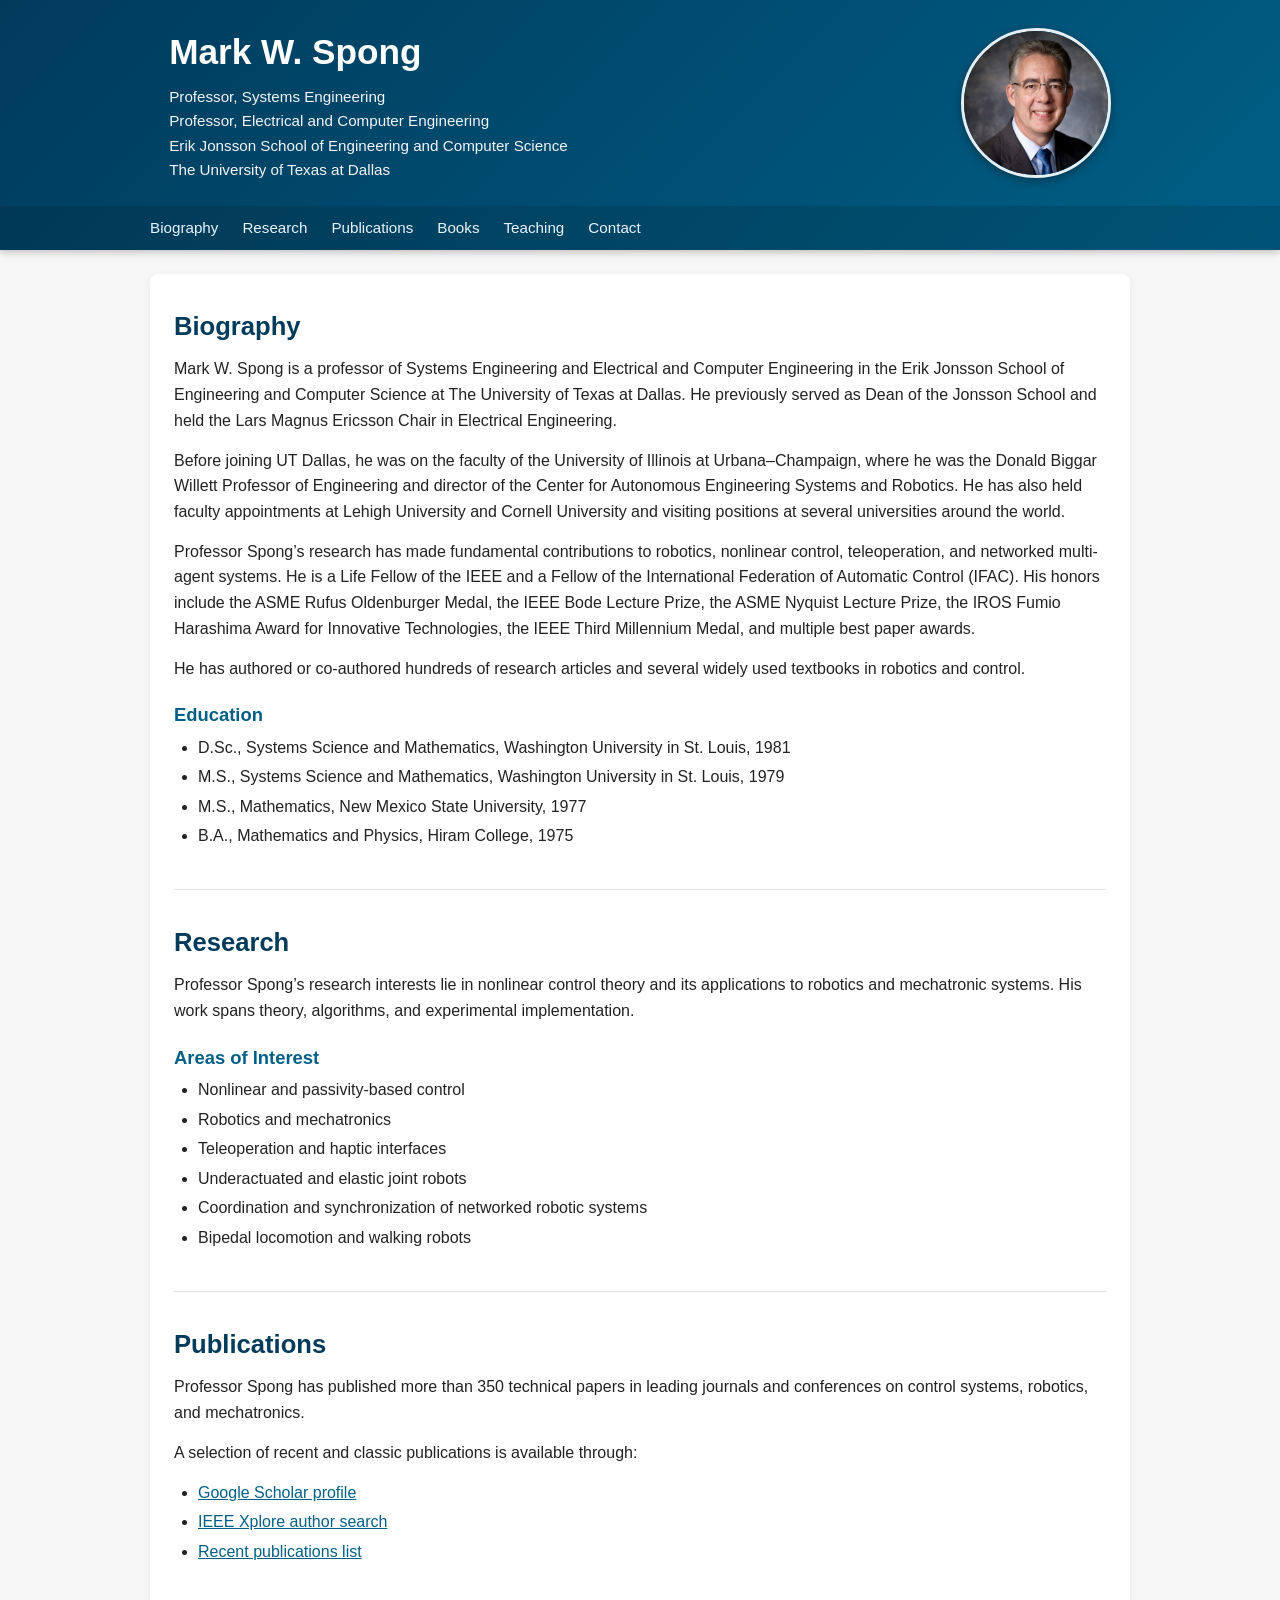
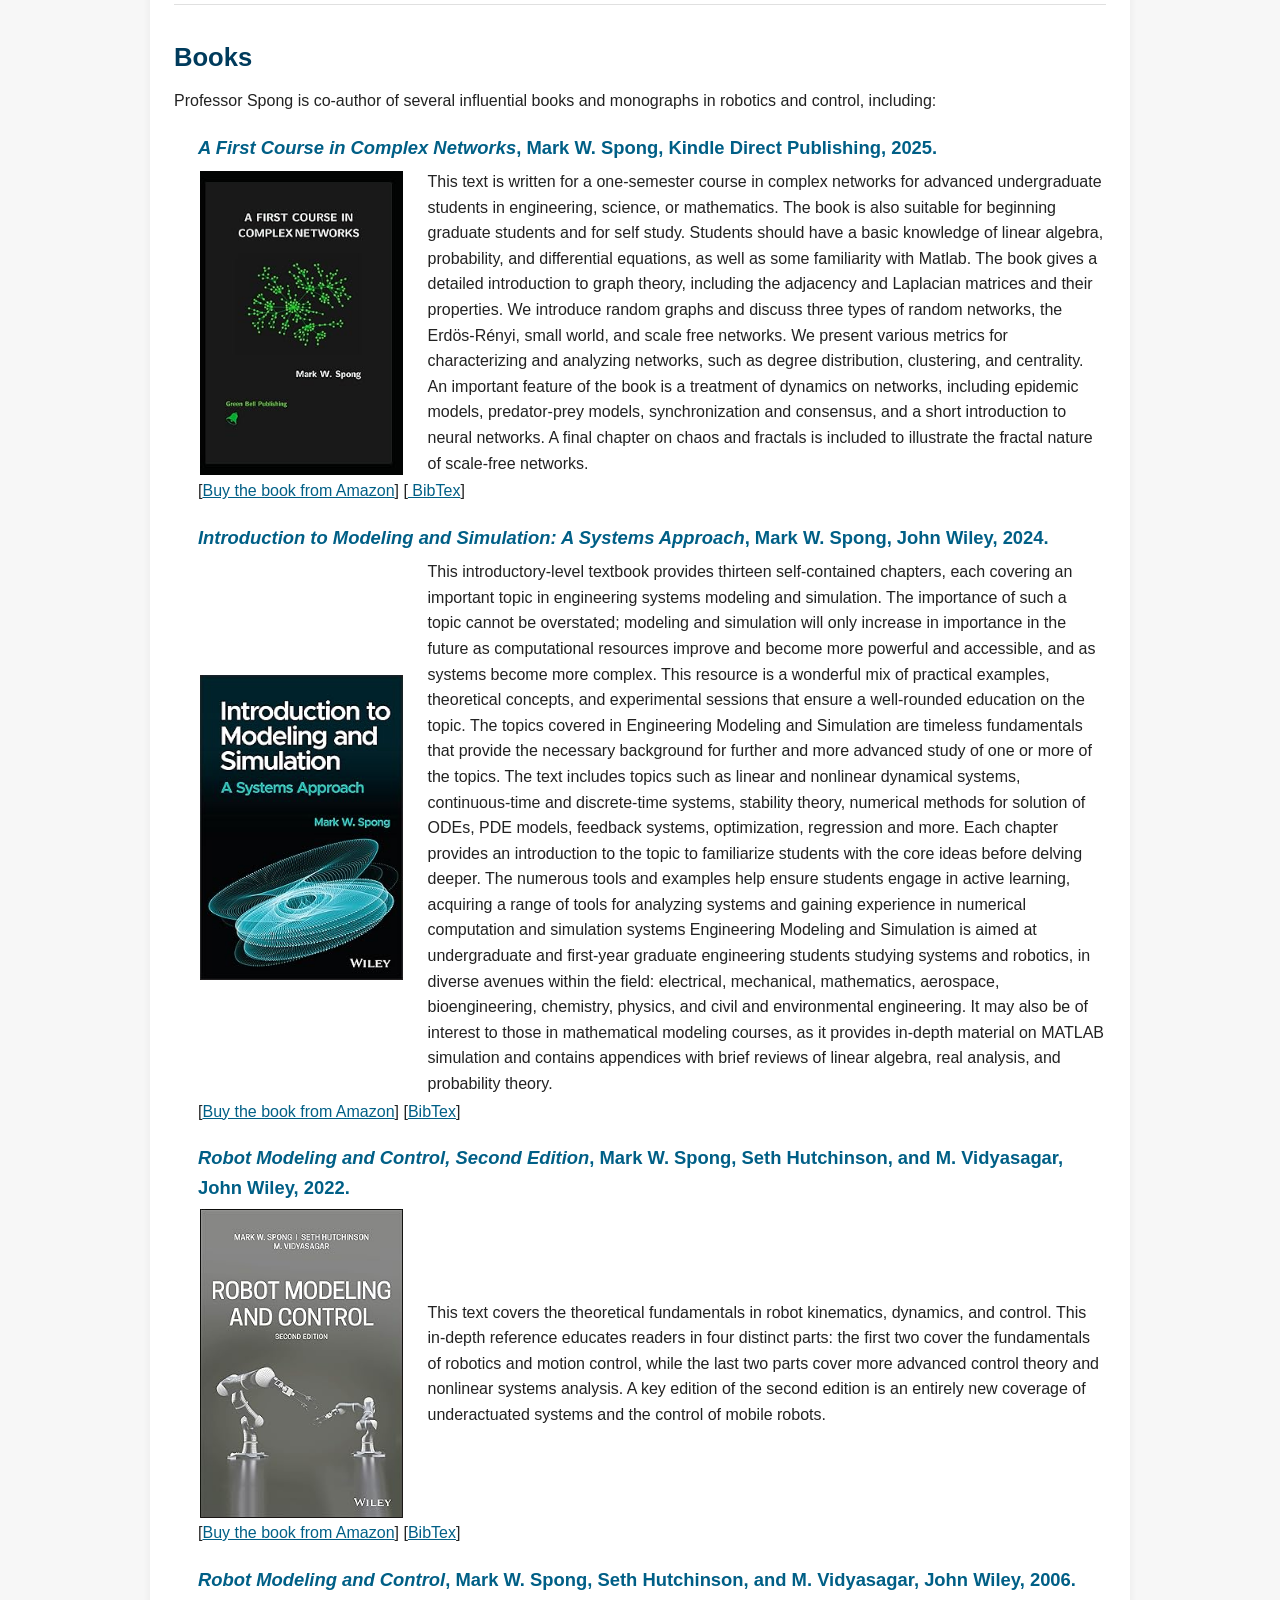
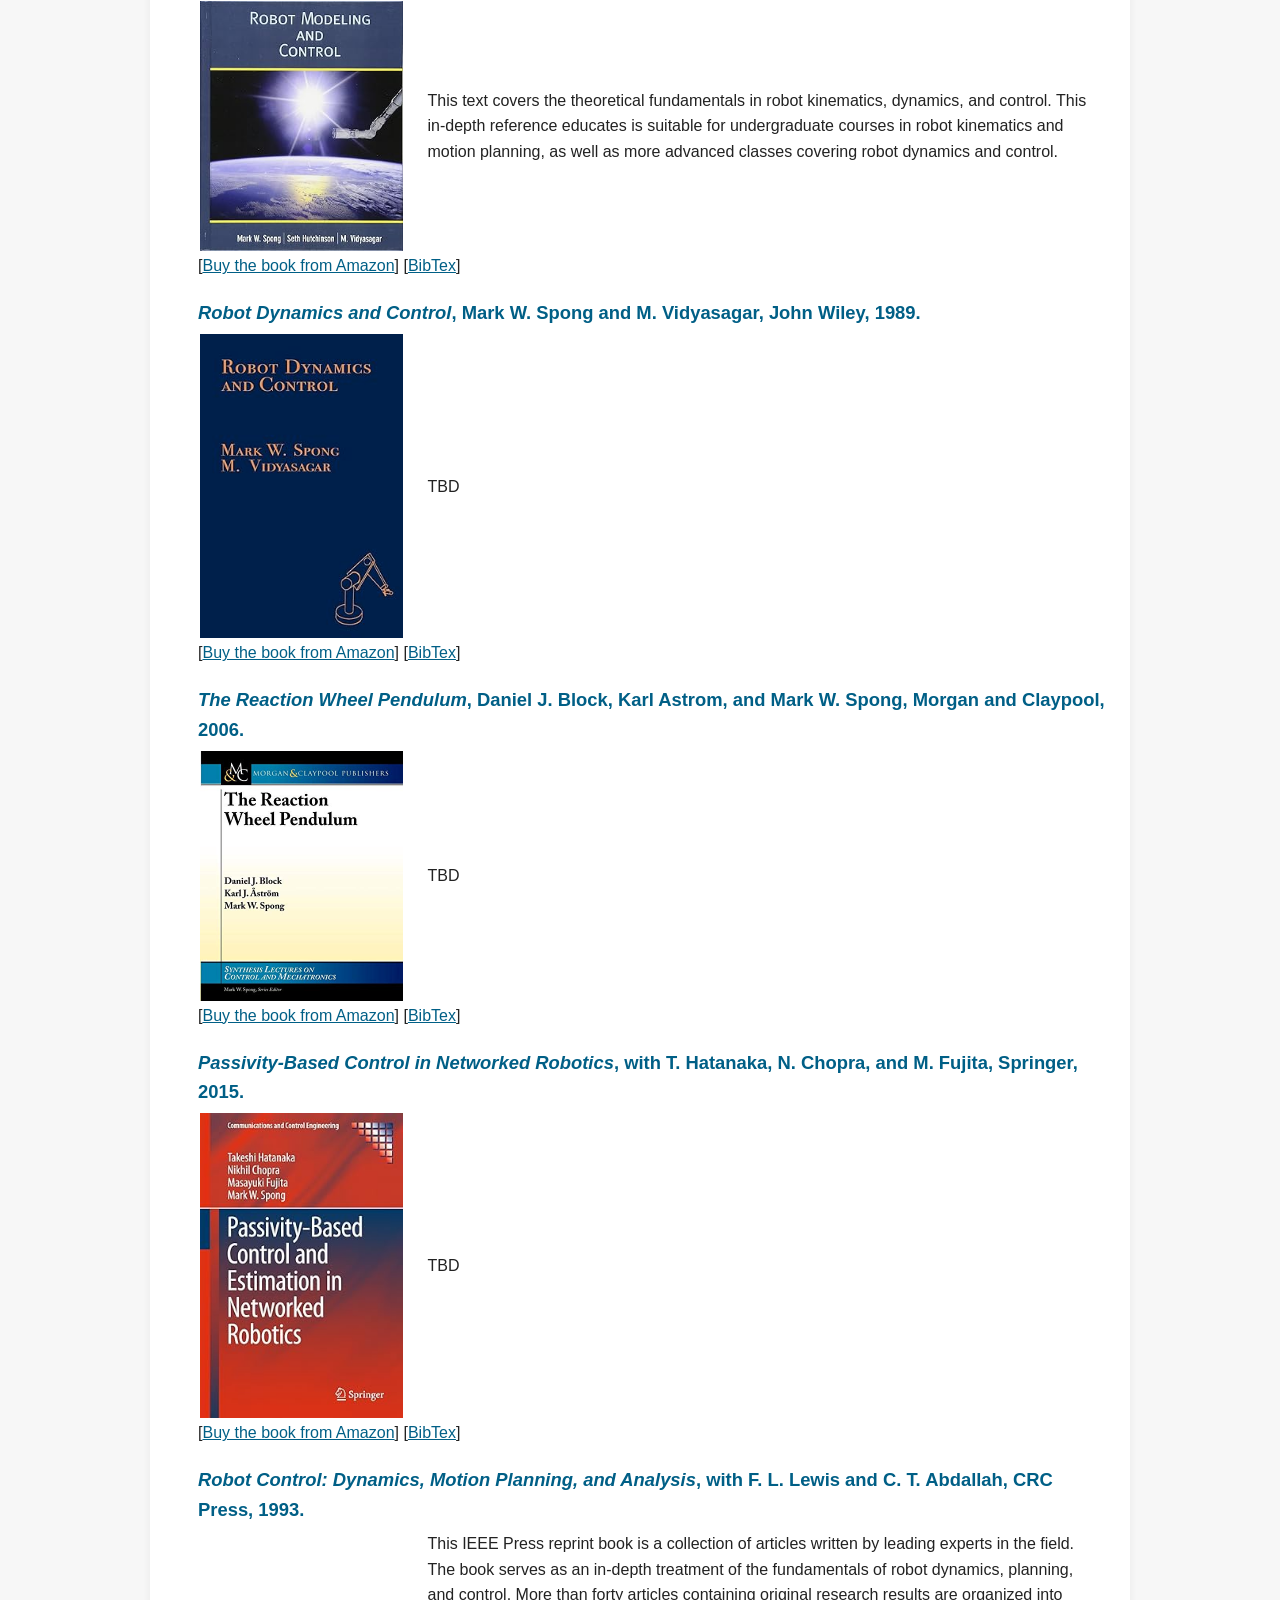
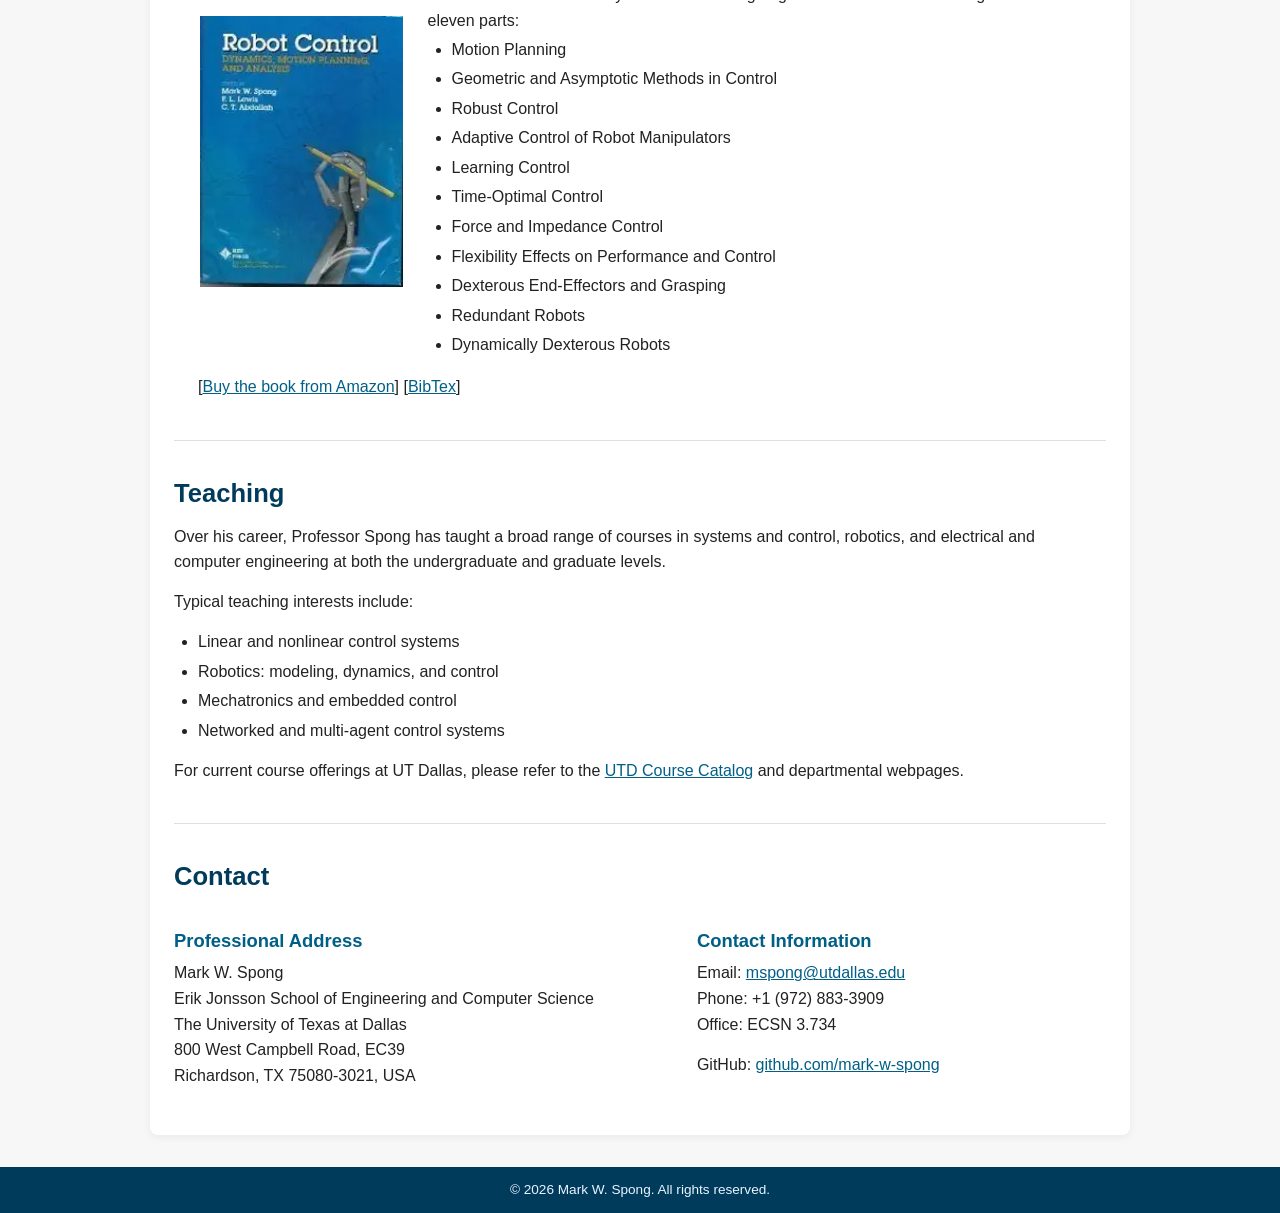
<file: index.html>
<!DOCTYPE html>
<html lang="en">
<head>
    <meta charset="UTF-8">
    <title>Professor Mark W. Spong</title>
    <meta name="viewport" content="width=device-width, initial-scale=1">
    <meta name="description" content="Homepage of Professor Mark W. Spong">
    <link rel="stylesheet" href="style.css">
</head>
<body>
<header class="site-header">
    <div class="container header-content">
        <div class="title-block">
            <h1>Mark W. Spong</h1>
            <p class="subtitle">
                Professor, Systems Engineering<br>
                Professor, Electrical and Computer Engineering<br>
                Erik Jonsson School of Engineering and Computer Science<br>
                The University of Texas at Dallas
            </p>
        </div>
        <div class="portrait">
            <!-- Replace spong.jpg with the actual file name you upload in /images -->
            <img src="Images/spong.jpg" alt="Professor Mark W. Spong">
        </div>
    </div>
    <nav class="main-nav">
        <div class="container nav-links">
            <a href="#biography">Biography</a>
            <a href="#research">Research</a>
            <a href="#publications">Publications</a>
            <a href="#books">Books</a>
            <a href="#teaching">Teaching</a>
            <a href="#contact">Contact</a>
        </div>
    </nav>
</header>

<main class="container main-content">

    <!-- Biography -->
    <section id="biography" class="section">
        <h2>Biography</h2>
        <p>
            Mark W. Spong is  a professor of Systems Engineering and Electrical and Computer Engineering
            in the Erik Jonsson School of Engineering and Computer Science at
            The University of Texas at Dallas. He previously served as Dean of the Jonsson School and
            held the Lars Magnus Ericsson Chair in Electrical Engineering.
        </p>
        <p>
            Before joining UT Dallas, he was on the faculty of the University of Illinois at
            Urbana–Champaign, where he was the Donald Biggar Willett Professor of Engineering and
            director of the Center for Autonomous Engineering Systems and Robotics. He has also held
            faculty appointments at Lehigh University and Cornell University and visiting positions at
            several universities around the world.
        </p>
        <p>
            Professor Spong’s research has made fundamental contributions to robotics, nonlinear control,
            teleoperation, and networked multi-agent systems. He is a Life Fellow of the IEEE and a Fellow
            of the International Federation of Automatic Control (IFAC). His honors include the ASME
            Rufus Oldenburger Medal, the IEEE Bode Lecture Prize, the ASME Nyquist Lecture Prize,
            the IROS Fumio Harashima Award for Innovative Technologies, the IEEE Third Millennium Medal,
            and multiple best paper awards.
        </p>
        <p>
            He has authored or co-authored hundreds of research articles and several widely used
            textbooks in robotics and control.
        </p>

        <h3>Education</h3>
        <ul>
            <li>D.Sc., Systems Science and Mathematics, Washington University in St. Louis, 1981</li>
            <li>M.S., Systems Science and Mathematics, Washington University in St. Louis, 1979</li>
            <li>M.S., Mathematics, New Mexico State University, 1977</li>
            <li>B.A., Mathematics and Physics, Hiram College, 1975</li>
        </ul>
    </section>

    <!-- Research -->
    <section id="research" class="section">
        <h2>Research</h2>
        <p>
            Professor Spong’s research interests lie in nonlinear control theory and its applications
            to robotics and mechatronic systems. His work spans theory, algorithms, and experimental
            implementation.
        </p>
        <h3>Areas of Interest</h3>
        <ul>
            <li>Nonlinear and passivity-based control</li>
            <li>Robotics and mechatronics</li>
            <li>Teleoperation and haptic interfaces</li>
            <li>Underactuated and elastic joint robots</li>
            <li>Coordination and synchronization of networked robotic systems</li>
            <li>Bipedal locomotion and walking robots</li>
        </ul>
    </section>

    <!-- Publications -->
    <section id="publications" class="section">
        <h2>Publications</h2>
        <p>
            Professor Spong has published more than 350 technical papers in leading journals
            and conferences on control systems, robotics, and mechatronics.
        </p>
        <p>
            A selection of recent and classic publications is available through:
        </p>
        <ul>
            <li>
                <a href="https://scholar.google.com/scholar?q=Mark+W.+Spong" target="_blank" rel="noopener">
                    Google Scholar profile
                </a>
            </li>
            <li>
                <a href="https://ieeexplore.ieee.org/search/searchresult.jsp?newsearch=true&queryText=Mark%20W.%20Spong"
                   target="_blank" rel="noopener">
                    IEEE Xplore author search
                </a>
            </li>
            <li>
                <a href="https://personal.utdallas.edu/~mspong/Articles/index.htm" target="_blank" rel="noopener">
                    Recent publications list
                </a>
            </li>
        </ul>
    </section>
    

    <!-- Books -->
    <section id="books" class="section">
        <h2>Books</h2>
        <p>
            Professor Spong is co-author of several influential books and monographs in robotics
            and control, including:
        </p>
        <ul style="list-style:none;">
            <li>
             <h3><em>A First Course in Complex Networks</em>, Mark W. Spong, Kindle Direct Publishing, 2025.</h3>
            <table style="width:100%; border: 0;">
                <tr>
                    <td style="width:25%">                    
               
           <img src="Images/cover.jpg" style="display: block; margin-right: auto;width: 90%">
           </td>
                <td style="width:75%">
This text is written for a one-semester course in complex networks for advanced undergraduate students 
in engineering, science, or mathematics. The book is also suitable for beginning graduate students and 
for self study. Students should have a basic knowledge of linear algebra, probability, and differential equations, 
as well as some familiarity with Matlab.

The book gives a detailed introduction to graph theory, including the adjacency and Laplacian matrices 
and their properties. We introduce random graphs and discuss three types of random networks, 
the Erdös-Rényi, small world, and scale free networks. We present various metrics for characterizing 
and analyzing networks, such as degree distribution, clustering, and centrality. An important feature 
of the book is a treatment of dynamics on networks, including epidemic models, predator-prey models,
synchronization and consensus, and a short introduction to neural networks. A final chapter on chaos 
and fractals is included to illustrate the fractal nature of scale-free networks. 
                    </td>
                      </tr>
        </table>

[<a href="https://www.amazon.com/gp/product/B0FN7ZCMZW/ref=ox_sc_act_image_1?smid=ATVPDKIKX0DER&psc=1">Buy
the book from Amazon</a>]
[<a href = "bib.html#booknetworks"> BibTex</a>]

    </li>
    <li>
             <h3><em>Introduction to Modeling and Simulation: A Systems Approach</em>, Mark W. Spong, John Wiley, 2024.</h3>
            <table style="width:100%; border: 0;">
                <tr>
                    <td style="width:25%">                    
               
           <img src="Images/Modeling.jpg" style="display: block; margin-right: auto;width: 90%">
           </td>
                <td style="width:75%">
This introductory-level textbook provides thirteen self-contained chapters, each covering an important topic
 in engineering systems modeling and simulation. The importance of such a topic cannot be overstated; 
 modeling and simulation will only increase in importance in the future as computational resources improve 
 and become more powerful and accessible, and as systems become more complex. This resource is a wonderful 
 mix of practical examples, theoretical concepts, and experimental sessions that ensure a well-rounded 
 education on the topic.

The topics covered in Engineering Modeling and Simulation are timeless fundamentals that provide the 
necessary background for further and more advanced study of one or more of the topics. The text includes
 topics such as linear and nonlinear dynamical systems, continuous-time and discrete-time systems, stability 
 theory, numerical methods for solution of ODEs, PDE models, feedback systems, optimization, regression and more. 
 Each chapter provides an introduction to the topic to familiarize students with the core ideas before delving deeper. 
 The numerous tools and examples help ensure students engage in active learning, acquiring a range of tools for 
 analyzing systems and gaining experience in numerical computation and simulation systems
 
Engineering Modeling and Simulation is aimed at undergraduate and first-year graduate engineering students 
studying systems and robotics, in diverse avenues within the field: electrical, mechanical, mathematics,
aerospace, bioengineering, chemistry, physics, and civil and environmental engineering. It may also be of 
interest to those in mathematical modeling courses, as it provides in-depth material on MATLAB simulation 
and contains appendices with brief reviews of linear algebra, real analysis, and probability theory.
                    </td>
                      </tr>
        </table>

[<a href="https://www.amazon.com/gp/product/B0FN7ZCMZW/ref=ox_sc_act_image_1?smid=ATVPDKIKX0DER&psc=1">Buy
the book from Amazon</a>]
[<a href="bib.html#bookmodeling">BibTex</a>]

    </li>
    <li>
             <h3><em>Robot Modeling and Control, Second Edition</em>, Mark W. Spong, Seth Hutchinson, and M. Vidyasagar,
                John Wiley, 2022.</h3>
            <table style="width:100%; border: 0;">
                <tr>
                    <td style="width:25%">                    
               
           <img src="Images/Robot_Modeling2.jpg" style="display: block; margin-right: auto;width: 90%">
           </td>
                <td style="width:75%">
This text covers the theoretical fundamentals in robot kinematics, dynamics, and control.  This in-depth reference educates
readers in four distinct parts: the first two cover the fundamentals of robotics and motion control,
while the last two parts cover more advanced control theory and nonlinear systems analysis.  A key edition of the second 
edition is an entirely new coverage of underactuated systems and the control of mobile robots.
                    </td>
                      </tr>
        </table>

[<a href="https://www.amazon.com/gp/product/B0FN7ZCMZW/ref=ox_sc_act_image_1?smid=ATVPDKIKX0DER&psc=1">Buy
the book from Amazon</a>]
[<a href="bib.html#bookrobotmodeling2">BibTex</a>]

    </li>

    <li>
             <h3><em>Robot Modeling and Control</em>, Mark W. Spong, Seth Hutchinson, and M. Vidyasagar,
                John Wiley, 2006.</h3>
            <table style="width:100%; border: 0;">
                <tr>
                    <td style="width:25%">                    
               
           <img src="Images/Robot_Modeling.jpg" style="display: block; margin-right: auto;width: 90%">
           </td>
                <td style="width:75%">
This text covers the theoretical fundamentals in robot kinematics, dynamics, and control.  This in-depth reference educates
is suitable for undergraduate courses in robot kinematics and motion planning, as well as more advanced classes covering robot dynamics
and control.
                    </td>
                      </tr>
        </table>

[<a href="https://www.amazon.com/gp/product/B0FN7ZCMZW/ref=ox_sc_act_image_1?smid=ATVPDKIKX0DER&psc=1">Buy
the book from Amazon</a>]
[<a href="bib.html#bookrobotmodeling1">BibTex</a>]

    </li>
    <li>
             <h3><em>Robot Dynamics and Control</em>, Mark W. Spong and M. Vidyasagar,
                John Wiley, 1989.</h3>
            <table style="width:100%; border: 0;">
                <tr>
                    <td style="width:25%">                    
               
           <img src="Images/Robot_Dynamics.jpg" style="display: block; margin-right: auto;width: 90%">
           </td>
                <td style="width:75%">
TBD
                    </td>
                      </tr>
        </table>

[<a href="https://www.amazon.com/gp/product/B0FN7ZCMZW/ref=ox_sc_act_image_1?smid=ATVPDKIKX0DER&psc=1">Buy
the book from Amazon</a>]
[<a href="bib.html#bookrobotdynamics">BibTex</a>]

    </li>
    <li>
             <h3><em>The Reaction Wheel Pendulum</em>, Daniel J. Block, Karl Astrom, and Mark W. Spong,
                Morgan and Claypool, 2006.</h3>
            <table style="width:100%; border: 0;">
                <tr>
                    <td style="width:25%">                    
               
           <img src="Images/Wheel1.jpg" style="display: block; margin-right: auto;width: 90%">
           </td>
                <td style="width:75%">
TBD
                    </td>
                      </tr>
        </table>

[<a href="https://www.amazon.com/gp/product/B0FN7ZCMZW/ref=ox_sc_act_image_1?smid=ATVPDKIKX0DER&psc=1">Buy
the book from Amazon</a>]
[<a href="bib.html#bookblock">BibTex</a>]

    </li>
    <li>
             <h3><em>Passivity-Based Control in Networked Robotics</em>, with T. Hatanaka, N. Chopra, and M. Fujita,
                Springer, 2015.</h3>
            <table style="width:100%; border: 0;">
                <tr>
                    <td style="width:25%">                    
               
           <img src="Images/Passivity.jpg" style="display: block; margin-right: auto;width: 90%">
           </td>
                <td style="width:75%">
TBD
                    </td>
                      </tr>
        </table>

[<a href="https://www.amazon.com/gp/product/B0FN7ZCMZW/ref=ox_sc_act_image_1?smid=ATVPDKIKX0DER&psc=1">Buy
the book from Amazon</a>]
[<a href="bib.html#bookpassivity">BibTex</a>]

    </li>
        <li>
             <h3><em>Robot Control: Dynamics, Motion Planning, and Analysis</em>, with F. L. Lewis and C. T. Abdallah,
                CRC Press, 1993.</h3>
            <table style="width:100%; border: 0;">
                <tr>
                    <td style="width:25%">                    
               
           <img src="Images/IEEE_Press.webp" style="display: block; margin-right: auto;width: 90%">
           </td>
                <td style="width:75%">
This IEEE Press reprint book is a collection of articles written by leading experts in the field.  The book serves as
an in-depth treatment of the fundamentals of robot dynamics, planning, and control.  More than forty articles containing
original research results are organized into eleven parts:
<ul>
    <li> Motion Planning</li>
    <li> Geometric and Asymptotic Methods in Control</li>
    <li> Robust Control</li>
    <li> Adaptive Control of Robot Manipulators</li>
    <li> Learning Control</li>
    <li> Time-Optimal Control</li>
    <li> Force and Impedance Control</li>
    <li> Flexibility Effects on Performance and Control</li>
    <li> Dexterous End-Effectors and Grasping</li>
    <li> Redundant Robots</li>
    <li> Dynamically Dexterous Robots</li>
</ul>
                    </td>
                      </tr>
        </table>

[<a href="https://www.amazon.com/gp/product/B0FN7ZCMZW/ref=ox_sc_act_image_1?smid=ATVPDKIKX0DER&psc=1">Buy
the book from Amazon</a>]
[<a href="bib.html#bookCRC">BibTex</a>]

    </li>
    
    </section>

    <!-- Teaching -->
    <section id="teaching" class="section">
        <h2>Teaching</h2>
        <p>
            Over his career, Professor Spong has taught a broad range of courses in systems and control,
            robotics, and electrical and computer engineering at both the undergraduate and graduate levels.
        </p>
        <p>
            Typical teaching interests include:
        </p>
        <ul>
            <li>Linear and nonlinear control systems</li>
            <li>Robotics: modeling, dynamics, and control</li>
            <li>Mechatronics and embedded control</li>
            <li>Networked and multi-agent control systems</li>
        </ul>
        <p>
            For current course offerings at UT Dallas, please refer to the
            <a href="https://catalog.utdallas.edu/" target="_blank" rel="noopener">UTD Course Catalog</a>
            and departmental webpages.
        </p>
    </section>

    <!-- Contact -->
    <section id="contact" class="section">
        <h2>Contact</h2>
        <div class="contact-grid">
            <div>
                <h3>Professional Address</h3>
                <p>
                    Mark W. Spong<br>
                    Erik Jonsson School of Engineering and Computer Science<br>
                    The University of Texas at Dallas<br>
                    800 West Campbell Road, EC39<br>
                    Richardson, TX 75080-3021, USA
                </p>
            </div>
            <div>
                <h3>Contact Information</h3>
                <p>
                    Email: <a href="mailto:mspong@utdallas.edu">mspong@utdallas.edu</a><br>
                    Phone: +1 (972) 883-3909<br>
                    Office: ECSN 3.734
                </p>
                <p>
                    GitHub: <a href="https://github.com/mark-w-spong" target="_blank" rel="noopener">
                    github.com/mark-w-spong</a>
                </p>
            </div>
        </div>
    </section>

</main>

<footer class="site-footer">
    <div class="container">
        <p>&copy; <span id="year"></span> Mark W. Spong. All rights reserved.</p>
    </div>
</footer>

<script>
    // Set current year in footer
    document.getElementById('year').textContent = new Date().getFullYear();
</script>
</body>
</html>
</file>
<file: style.css>
/* Basic reset */
*,
*::before,
*::after {
    box-sizing: border-box;
    margin: 0;
    padding: 0;
}

html {
    scroll-behavior: smooth;
}

body {
    font-family: -apple-system, BlinkMacSystemFont, "Segoe UI", Roboto, Helvetica, Arial, sans-serif;
    line-height: 1.6;
    color: #222;
    background-color: #f7f7f7;
}

/* Layout helpers */
.container {
    width: 100%;
    max-width: 980px;
    margin: 0 auto;
    padding: 0 1.2rem;
}

/* Header */
.site-header {
    background: linear-gradient(135deg, #003b5c, #005f86);
    color: #fff;
    padding-top: 1.5rem;
    padding-bottom: 0;
    box-shadow: 0 2px 8px rgba(0, 0, 0, 0.25);
}

.header-content {
    display: flex;
    align-items: center;
    justify-content: space-between;
    gap: 2rem;
    padding-bottom: 1rem;
}

.title-block h1 {
    font-size: 2.2rem;
    margin-bottom: 0.3rem;
}

.subtitle {
    font-size: 0.95rem;
    opacity: 0.95;
}

.portrait img {
    display: block;
    width: 150px;
    height: 150px;
    object-fit: cover;
    border-radius: 50%;
    border: 3px solid rgba(255, 255, 255, 0.9);
    box-shadow: 0 3px 10px rgba(0, 0, 0, 0.35);
}

/* Navigation */
.main-nav {
    background: rgba(0, 0, 0, 0.12);
    margin-top: 0.5rem;
}

.nav-links {
    display: flex;
    flex-wrap: wrap;
    gap: 1.5rem;
    justify-content: flex-start;
    padding: 0.6rem 0;
}

.main-nav a {
    color: #e8f4ff;
    text-decoration: none;
    font-size: 0.95rem;
    font-weight: 500;
    position: relative;
}

.main-nav a::after {
    content: "";
    position: absolute;
    left: 0;
    bottom: -0.25rem;
    width: 0;
    height: 2px;
    background-color: #ffd166;
    transition: width 0.2s ease-out;
}

.main-nav a:hover::after,
.main-nav a:focus::after {
    width: 100%;
}

/* Main content */
.main-content {
    background: #ffffff;
    margin-top: 1.5rem;
    margin-bottom: 2rem;
    padding: 2rem 1.5rem;
    border-radius: 8px;
    box-shadow: 0 2px 8px rgba(0, 0, 0, 0.06);
}

.section + .section {
    margin-top: 2.5rem;
    border-top: 1px solid #e0e0e0;
    padding-top: 2rem;
}

.section h2 {
    font-size: 1.6rem;
    margin-bottom: 0.6rem;
    color: #003b5c;
}

.section h3 {
    font-size: 1.15rem;
    margin-top: 1.2rem;
    margin-bottom: 0.3rem;
    color: #005f86;
}

.section p {
    margin-bottom: 0.9rem;
}

.section ul {
    list-style: disc;
    padding-left: 1.5rem;
    margin-top: 0.2rem;
    margin-bottom: 0.9rem;
}

.section li + li {
    margin-top: 0.25rem;
}

/* Links */
a {
    color: #005f86;
}

a:hover,
a:focus {
    color: #003b5c;
    text-decoration: underline;
}

/* Contact grid */
.contact-grid {
    display: grid;
    grid-template-columns: 1.2fr 1fr;
    gap: 2rem;
}

/* Footer */
.site-footer {
    background: #003b5c;
    color: #e8f4ff;
    padding: 0.75rem 0;
    font-size: 0.85rem;
}

.site-footer p {
    text-align: center;
}

/* Responsive */
@media (max-width: 720px) {
    .header-content {
        flex-direction: column-reverse;
        align-items: flex-start;
    }

    .portrait img {
        width: 120px;
        height: 120px;
    }

    .main-content {
        padding: 1.5rem 1.1rem;
    }

    .contact-grid {
        grid-template-columns: 1fr;
    }

    .nav-links {
        justify-content: center;
    }

    .title-block h1 {
        font-size: 1.8rem;
    }
}
</file>
